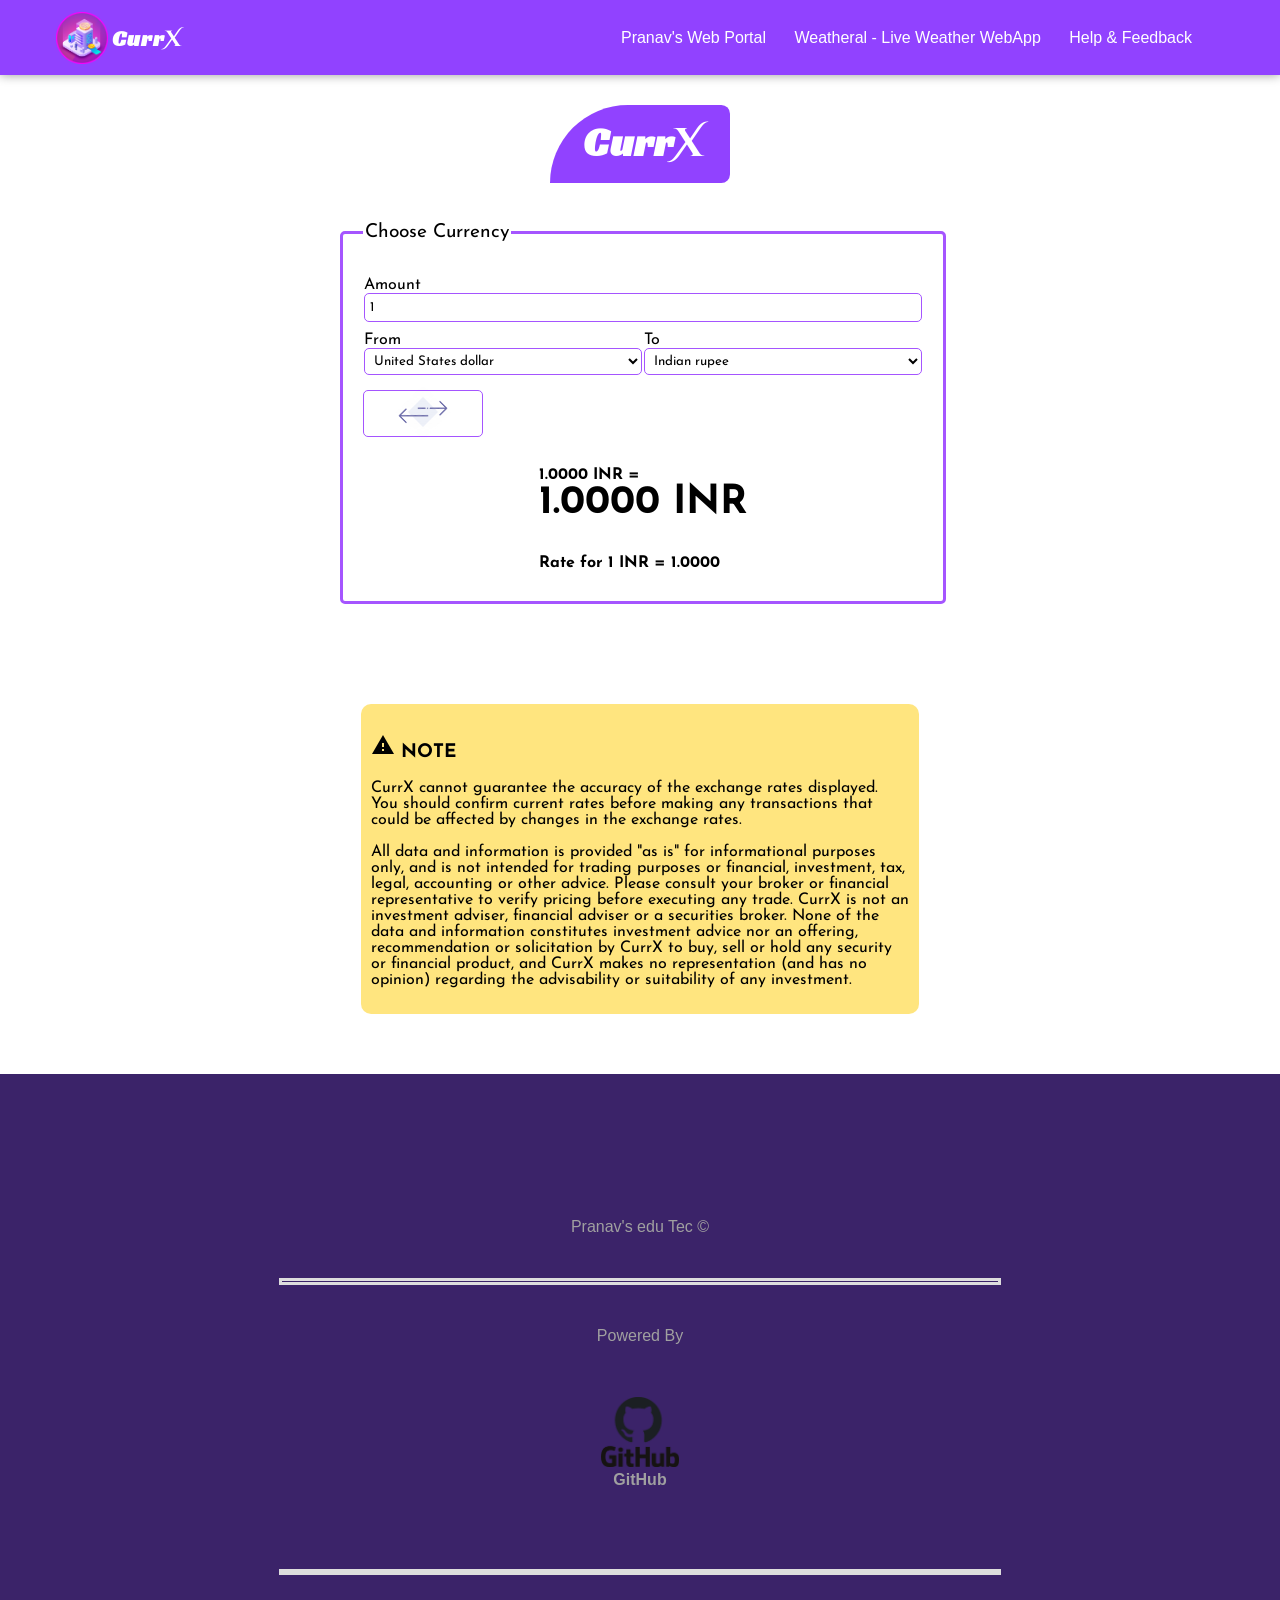
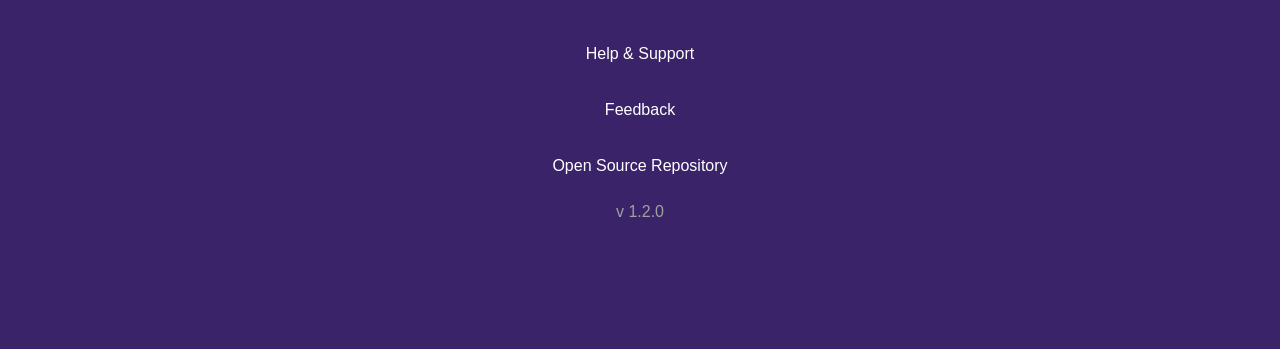
<file: index.html>
<!DOCTYPE html>
<html lang="en">
				<meta charset="UTF-8" />
    <meta name="theme-color" content="#9142ff" />			
<meta name="msapplication-navbutton-color" content="#9142ff" />
<meta name="apple-mobile-web-app-capable" content="yes" />
<meta name="apple-mobile-web-app-status-bar-style" content="black-translucent" />
<meta name="viewport" content="width=device-width, initial-scale=1.0">
    <title>CurrX - Live Currency Exchange Rates</title>
    <link href="https://fonts.googleapis.com/icon?family=Material+Icons" rel="stylesheet">  
    <link rel="stylesheet" href="style.css">
    <link rel="stylesheet" href="nav.css">
    <link rel="shortcut icon" type="image/x-icon" href="img/favicon-32x32.png">
    
    <style>
    </style>
    <body>
    				<div class="bar bar--bg">
								<div class="bar__content u-centered">
												<h5 class="call-to-action__discription">
																<span id="head_arc"><img src="img/banner-iimg.png" width="52px" alt="CurrX Logo" class="tit_ico"><strong id="tpr">Curr<strong id="tps">X</strong></strong>
																</span>
																</h5>
												<input type="checkbox" id="inpNavToggle">
												<label for="inpNavToggle" class="bar__nav-toggle">
																<i class="material-icons">menu</i>
												</label>
												<nav class="nav">
																<a class="nav__link" target="_blank" href="https://pranavswebportal.ml">Pranav's Web Portal</a>
																<a class="nav__link" target="_blank" href="https://weatheral.cf">Weatheral - Live Weather WebApp</a>
																<a class="nav__link" href="">Help & Feedback</a>											
												</nav>
								</div>
				</div>
				
				<section>
								<div id="center_box">
								<article id="top_intro">
												<div id="top_name">
																<strong id="logo_main">Curr<strong id="logo_sec">X</strong></strong>
												</div>
												
								</article>
								</div>
								


        <form>
        			<fieldset>							
        					<legend>Choose Currency</legend>	
        					<div class="grid">
        					<div class="grid_element top_grid_element">
        									<lable>Amount</lable>
            <input type="number" class="inpbox" value="1" step="any" id="conv_amount" >
            </div>
            
            <div class="grid_element">
            				<lable>From</lable>
            <select id="base_curr">
		                	<option value="USD">United States dollar</options>
            				<option value="INR">Indian rupee</options>
            				<option value="AED">United Arab Emirates dirham</options>      				
<option value="AFN">Afghan Afghani</options>
<option value="ALL">Albanian lek</options>
<option value="AMD">Armenian dram</options>
<option value="ANG">Netherlands</options>ntillean guilder</options>
<option value="AOA">Angolan kwanza</options>
<option value="ARS">Argentine peso</options>
<option value="AUD">Australian dollar</options>
<option value="AWG">Aruban florin</options>
<option value="AZN">Azerbaijani manat</options>
<option value="BAM">Bosnia</options>nd Herzegovina convertible mark</options>
<option value="BBD">Barbadian dollar</options>
<option value="BDT">Bangladeshi taka</options>
<option value="BGN">Bulgarian lev</options>
<option value="BHD">Bahraini dinar</options>
<option value="BIF">Burundian franc</options>
<option value="BMD">Bermudian dollar</options>
<option value="BND">Brunei dollar</options>
<option value="BOB">Bolivian boliviano</options>
<option value="BRL">Brazilian real</options>
<option value="BSD">Bahamian dollar</options>
<option value="BTN">Bhutanese ngultrum</options>
<option value="BWP">Botswana pula</options>
<option value="BYN">Belarusian ruble</options>
<option value="BZD">Belize dollar</options>
<option value="CAD">Canadian dollar</options>
<option value="CDF">Congolese franc</options>
<option value="CHF">Swiss franc</options>
<option value="CLP">Chilean peso</options>
<option value="CNY">Renminbi</options>
<option value="COP">Colombian peso</options>
<option value="CRC">Costa Rican colón</options>
<option value="CUC">Cuban convertible peso</options>
<option value="CUP">Cuban peso</options>
<option value="CVE">Cape Verdean escudo</options>
<option value="CZK">Czech koruna</options>
<option value="DJF">Djiboutian franc</options>
<option value="DKK">Danish krone</options>
<option value="DOP">Dominican peso</options>
<option value="DZD">Algerian dinar</options>
<option value="EGP">Egyptian pound</options>
<option value="ERN">Eritrean nakfa</options>
<option value="ETB">Ethiopian birr</options>
<option value="EUR">Euro</options>
<option value="FJD">Fijian dollar</options>
<option value="FKP">Falkland Islands pound</options>
<option value="GBP">Pound sterling</options>
<option value="GEL">Georgian lari</options>
<option value="GGP">Guernsey pound</options>
<option value="GHS">Ghanaian cedi</options>
<option value="GIP">Gibraltar pound</options>
<option value="GMD">Gambian dalasi</options>
<option value="GNF">Guinean franc</options>
<option value="GTQ">Guatemalan quetzal</options>
<option value="GYD">Guyanese dollar</options>
<option value="HKD">Hong Kong dollar</options>
<option value="HNL">Honduran lempira</options>
<option value="HRK">Croatian kuna</options>
<option value="HTG">Haitian gourde</options>
<option value="HUF">Hungarian forint</options>
<option value="IDR">Indonesian rupiah</options>
<option value="ILS">Israeli new shekel</options>
<option value="IMP">Manx pound</options>
<option value="INR">Indian rupee</options>
<option value="IQD">Iraqi dinar</options>
<option value="IRR">Iranian rial</options>
<option value="ISK">Icelandic króna</options>
<option value="JEP">Jersey pound</options>
<option value="JMD">Jamaican dollar</options>
<option value="JOD">Jordanian dinar</options>
<option value="JPY">Japanese yen</options>
<option value="KES">Kenyan shilling</options>
<option value="KGS">Kyrgyzstani som</options>
<option value="KHR">Cambodian riel</options>
<option value="KMF">Comorian franc</options>
<option value="KRW">South Korean won</options>
<option value="KWD">Kuwaiti dinar</options>
<option value="KYD">Cayman Islands dollar</options>
<option value="KZT">Kazakhstani tenge</options>
<option value="LAK">Lao kip</options>
<option value="LBP">Lebanese pound</options>
<option value="LKR">Sri Lankan rupee</options>
<option value="LRD">Liberian dollar</options>
<option value="LSL">Lesotho loti</options>
<option value="LYD">Libyan dinar</options>
<option value="MAD">Moroccan dirham</options>
<option value="MDL">Moldovan leu</options>
<option value="MGA">Malagasy</options>riary</options>
<option value="MKD">Macedonian denar</options>
<option value="MMK">Burmese kyat</options>
<option value="MNT">Mongolian tögrög</options>
<option value="MOP">Macanese pataca</options>
<option value="MRU">Mauritanian ouguiya</options>
<option value="MUR">Mauritian rupee</options>
<option value="MVR">Maldivian rufiyaa</options>
<option value="MWK">Malawian kwacha</options>
<option value="MXN">Mexican peso</options>
<option value="MYR">Malaysian ringgit</options>
<option value="MZN">Mozambican metical</options>
<option value="NAD">Namibian dollar</options>
<option value="NGN">Nigerian naira</options>
<option value="NIO">Nicaraguan córdoba</options>
<option value="NOK">Norwegian krone</options>
<option value="NPR">Nepalese rupee</options>
<option value="NZD">New Zealand dollar</options>
<option value="OMR">Omani rial</options>
<option value="PAB">Panamanian balboa</options>
<option value="PEN">Peruvian sol</options>
<option value="PGK">Papua New Guinean kina</options>
<option value="PHP">Philippine peso</options>
<option value="PKR">Pakistani rupee</options>
<option value="PLN">Polish złoty</options>
<option value="PYG">Paraguayan guaraní</options>
<option value="QAR">Qatari riyal</options>
<option value="RON">Romanian leu</options>
<option value="RSD">Serbian dinar</options>
<option value="RUB">Russian ruble</options>
<option value="RWF">Rwandan franc</options>
<option value="SAR">Saudi riyal</options>
<option value="SBD">Solomon Islands dollar</options>
<option value="SCR">Seychellois rupee</options>
<option value="SDG">Sudanese pound</options>
<option value="SEK">Swedish krona</options>
<option value="SGD">Singapore dollar</options>
<option value="SHP">Saint Helena pound</options>
<option value="SLL">Sierra Leonean leone</options>
<option value="SOS">Somali shilling</options>
<option value="SRD">Surinamese dollar</options>
<option value="SSP">South Sudanese pound</options>
<option value="STN">São Tomé and Príncipe dobra</options>
<option value="SVC">Salvadoran colón</options>
<option value="SYP">Syrian pound</options>
<option value="SZL">Swazi lilangeni</options>
<option value="THB">Thai baht</options>
<option value="TJS">Tajikistani somoni</options>
<option value="TMT">Turkmenistan manat</options>
<option value="TND">Tunisian dinar</option>
<option value="TOP">Tongan paʻanga</options>
<option value="TRY">Turkish lira</options>
<option value="TTD">Trinidad</options>nd Tobago dollar</options>
<option value="TWD">New Taiwan dollar</options>
<option value="TZS">Tanzanian shilling</options>
<option value="UAH">Ukrainian hryvnia</options>
<option value="UGX">Ugandan shilling</option>
<option value="UYU">Uruguayan peso</options>
<option value="UZS">Uzbekistani soʻm</options>
<option value="VES">Venezuelan bolívar</options>
<option value="VND">Vietnamese đồng</options>
<option value="VUV">Vanuatu vatu</options>
<option value="WST">Samoan tālā</options>
<option value="XAF">Central</options>frican CFA franc</options>
<option value="XAG">Silver (troy ounce)</options>
<option value="XAU">Gold (troy ounce)</options>
<option value="XCD">Eastern Caribbean dollar</options>
<option value="XDR">Special drawing rights</options>
<option value="XOF">West african CFA franc</options>
<option value="XPF">CFP franc</options>
<option value="YER">Yemeni rial</options>
<option value="ZAR">South african rand</options>
<option value="ZMW">Zambian kwacha</options>
<option value="ZWL">Zimbabwean dollar</options>
            </select>
            </div>
            
            <div class="grid_element">
            				<lable>To</lable>
            <select id="conv_curr">
            				
            				<option value="INR">Indian rupee</options>
            		   <option value="USD">United States dollar</options>
            				<option value="AED">United Arab Emirates dirham</options>
												<option value="AFN">Afghan Afghani</options>
<option value="ALL">Albanian lek</options>
<option value="AMD">Armenian dram</options>
<option value="ANG">Netherlands</options>ntillean guilder</options>
<option value="AOA">Angolan kwanza</options>
<option value="ARS">Argentine peso</options>
<option value="AUD">Australian dollar</options>
<option value="AWG">Aruban florin</options>
<option value="AZN">Azerbaijani manat</options>
<option value="BAM">Bosnia</options>nd Herzegovina convertible mark</options>
<option value="BBD">Barbadian dollar</options>
<option value="BDT">Bangladeshi taka</options>
<option value="BGN">Bulgarian lev</options>
<option value="BHD">Bahraini dinar</options>
<option value="BIF">Burundian franc</options>
<option value="BMD">Bermudian dollar</options>
<option value="BND">Brunei dollar</options>
<option value="BOB">Bolivian boliviano</options>
<option value="BRL">Brazilian real</options>
<option value="BSD">Bahamian dollar</options>
<option value="BTN">Bhutanese ngultrum</options>
<option value="BWP">Botswana pula</options>
<option value="BYN">Belarusian ruble</options>
<option value="BZD">Belize dollar</options>
<option value="CAD">Canadian dollar</options>
<option value="CDF">Congolese franc</options>
<option value="CHF">Swiss franc</options>
<option value="CLP">Chilean peso</options>
<option value="CNY">Renminbi</options>
<option value="COP">Colombian peso</options>
<option value="CRC">Costa Rican colón</options>
<option value="CUC">Cuban convertible peso</options>
<option value="CUP">Cuban peso</options>
<option value="CVE">Cape Verdean escudo</options>
<option value="CZK">Czech koruna</options>
<option value="DJF">Djiboutian franc</options>
<option value="DKK">Danish krone</options>
<option value="DOP">Dominican peso</options>
<option value="DZD">Algerian dinar</options>
<option value="EGP">Egyptian pound</options>
<option value="ERN">Eritrean nakfa</options>
<option value="ETB">Ethiopian birr</options>
<option value="EUR">Euro</options>
<option value="FJD">Fijian dollar</options>
<option value="FKP">Falkland Islands pound</options>
<option value="GBP">Pound sterling</options>
<option value="GEL">Georgian lari</options>
<option value="GGP">Guernsey pound</options>
<option value="GHS">Ghanaian cedi</options>
<option value="GIP">Gibraltar pound</options>
<option value="GMD">Gambian dalasi</options>
<option value="GNF">Guinean franc</options>
<option value="GTQ">Guatemalan quetzal</options>
<option value="GYD">Guyanese dollar</options>
<option value="HKD">Hong Kong dollar</options>
<option value="HNL">Honduran lempira</options>
<option value="HRK">Croatian kuna</options>
<option value="HTG">Haitian gourde</options>
<option value="HUF">Hungarian forint</options>
<option value="IDR">Indonesian rupiah</options>
<option value="ILS">Israeli new shekel</options>
<option value="IMP">Manx pound</options>
<option value="INR">Indian rupee</options>
<option value="IQD">Iraqi dinar</options>
<option value="IRR">Iranian rial</options>
<option value="ISK">Icelandic króna</options>
<option value="JEP">Jersey pound</options>
<option value="JMD">Jamaican dollar</options>
<option value="JOD">Jordanian dinar</options>
<option value="JPY">Japanese yen</options>
<option value="KES">Kenyan shilling</options>
<option value="KGS">Kyrgyzstani som</options>
<option value="KHR">Cambodian riel</options>
<option value="KMF">Comorian franc</options>
<option value="KRW">South Korean won</options>
<option value="KWD">Kuwaiti dinar</options>
<option value="KYD">Cayman Islands dollar</options>
<option value="KZT">Kazakhstani tenge</options>
<option value="LAK">Lao kip</options>
<option value="LBP">Lebanese pound</options>
<option value="LKR">Sri Lankan rupee</options>
<option value="LRD">Liberian dollar</options>
<option value="LSL">Lesotho loti</options>
<option value="LYD">Libyan dinar</options>
<option value="MAD">Moroccan dirham</options>
<option value="MDL">Moldovan leu</options>
<option value="MGA">Malagasy</options>riary</options>
<option value="MKD">Macedonian denar</options>
<option value="MMK">Burmese kyat</options>
<option value="MNT">Mongolian tögrög</options>
<option value="MOP">Macanese pataca</options>
<option value="MRU">Mauritanian ouguiya</options>
<option value="MUR">Mauritian rupee</options>
<option value="MVR">Maldivian rufiyaa</options>
<option value="MWK">Malawian kwacha</options>
<option value="MXN">Mexican peso</options>
<option value="MYR">Malaysian ringgit</options>
<option value="MZN">Mozambican metical</options>
<option value="NAD">Namibian dollar</options>
<option value="NGN">Nigerian naira</options>
<option value="NIO">Nicaraguan córdoba</options>
<option value="NOK">Norwegian krone</options>
<option value="NPR">Nepalese rupee</options>
<option value="NZD">New Zealand dollar</options>
<option value="OMR">Omani rial</options>
<option value="PAB">Panamanian balboa</options>
<option value="PEN">Peruvian sol</options>
<option value="PGK">Papua New Guinean kina</options>
<option value="PHP">Philippine peso</options>
<option value="PKR">Pakistani rupee</options>
<option value="PLN">Polish złoty</options>
<option value="PYG">Paraguayan guaraní</options>
<option value="QAR">Qatari riyal</options>
<option value="RON">Romanian leu</options>
<option value="RSD">Serbian dinar</options>
<option value="RUB">Russian ruble</options>
<option value="RWF">Rwandan franc</options>
<option value="SAR">Saudi riyal</options>
<option value="SBD">Solomon Islands dollar</options>
<option value="SCR">Seychellois rupee</options>
<option value="SDG">Sudanese pound</options>
<option value="SEK">Swedish krona</options>
<option value="SGD">Singapore dollar</options>
<option value="SHP">Saint Helena pound</options>
<option value="SLL">Sierra Leonean leone</options>
<option value="SOS">Somali shilling</options>
<option value="SRD">Surinamese dollar</options>
<option value="SSP">South Sudanese pound</options>
<option value="STN">São Tomé and Príncipe dobra</options>
<option value="SVC">Salvadoran colón</options>
<option value="SYP">Syrian pound</options>
<option value="SZL">Swazi lilangeni</options>
<option value="THB">Thai baht</options>
<option value="TJS">Tajikistani somoni</options>
<option value="TMT">Turkmenistan manat</options>
<option value="TND">Tunisian dinar<option value="
<option value="TOP">Tongan paʻanga</options>
<option value="TRY">Turkish lira</options>
<option value="TTD">Trinidad</options>nd Tobago dollar</options>
<option value="TWD">New Taiwan dollar</options>
<option value="TZS">Tanzanian shilling</options>
<option value="UAH">Ukrainian hryvnia</options>
<option value="UGX">Ugandan shilling</options>
<option value="UYU">Uruguayan peso</options>
<option value="UZS">Uzbekistani soʻm</options>
<option value="VES">Venezuelan bolívar</options>
<option value="VND">Vietnamese đồng</options>
<option value="VUV">Vanuatu vatu</options>
<option value="WST">Samoan tālā</options>
<option value="XAF">Central</options>frican CFA franc</options>
<option value="XAG">Silver (troy ounce)</options>
<option value="XAU">Gold (troy ounce)</options>
<option value="XCD">Eastern Caribbean dollar</options>
<option value="XDR">Special drawing rights</options>
<option value="XOF">West african CFA franc</options>
<option value="XPF">CFP franc</options>
<option value="YER">Yemeni rial</options>
<option value="ZAR">South african rand</options>
<option value="ZMW">Zambian kwacha</options>
<option value="ZWL">Zimbabwean dollar</options>
            </select>
            </div>
            </div>
            <button id="button_submit">
            				<input type="image" src="img/arrow_swap.png" id="submit">
            </button>
            
            
            <hr id="hr">
            <br id="br">
            <div id="result">
            				<strong>
            								1.0000 INR =
<h1 id="result_h1">1.0000 INR</h1>
<br><br>

Rate for 1 INR = 1.0000
            				</strong>
            </div>
            
            </fieldset>
        </form>
        
        <section id="Terms">
        				<div>
        								<h1><span class="material-icons">
warning
</span> NOTE</h1>
        								<p>
        												CurrX cannot guarantee the accuracy of the exchange rates displayed. You should confirm current rates before making any transactions that could be affected by changes in the exchange rates.
        								</p>
        				</div>
        				<div>
        								<p>
        												All data and information is provided "as is" for informational purposes only, and is not intended for trading purposes or financial, investment, tax, legal, accounting or other advice. Please consult your broker or financial representative to verify pricing before executing any trade. CurrX is not an investment adviser, financial adviser or a securities broker. None of the data and information constitutes investment advice nor an offering, recommendation or solicitation by CurrX to buy, sell or hold any security or financial product, and CurrX makes no representation (and has no opinion) regarding the advisability or suitability of any investment.
        								</p>
        				</div>
        </section>
        


        </section>
        <footer class="footer_weatheral">
        				<center>
        				<p class="copyright">Pranav's edu Tec &copy</p>
        				<br>
        				<hr class="hr">
        				<br>
        				<div class="credits">
        								<p class="Credits_hed">Powered By</p>
        								<br><br>
        							
        								
        								<a href="https://github.com"><img src="img/github.png" alt="GitHub" class="support_img"></a><br><b>GitHub</b>
        								<br><br><br>
        								<br>
        								
        								<br>
        				</div>
        				<hr class="hr">
        				<div class="footer_element">
        								<a href="" class="footer_element_text">Help & Support</a>
        								
        								<br>
        								<a href="" class="footer_element_text">Feedback</a>
        								<br>
        								<a href="https://github.com/Pranavs-edu-Tec-OpenSource/CurrX" class="footer_element_text">Open Source Repository</a>
        								<br>
        								<a>v 1.2.0</a>
        				</div>
        				<div class="footer_contact">
        								
        				</div>
        				</center>
        </footer>
        <script src="script.js"></script>
    </body>
</html>
</file>
<file: style.css>
@import url('https://fonts.googleapis.com/css2?family=Rubik:wght@500&display=swap');
@import url('https://fonts.googleapis.com/css2?family=Josefin+Sans:wght@600&family=Racing+Sans+One&display=swap');
@import url('https://fonts.googleapis.com/css2?family=Cinzel+Decorative:wght@700&display=swap');


#Terms{
				font-family: 'Josefin Sans', sans-serif;
				background: rgba(255,204,0,0.5);
				
				padding: 10px;
				border-radius: 10px;
				margin: 100px 10px;
}
section{
				margin-bottom: 100px;
}
#logo_main{
				font-family: 'Racing Sans One', cursive;
				color: #fff;
				font-size: 2.5rem;
				letter-spacing: 1px;
}
#logo_sec{
				font-family: 'Cinzel Decorative', cursive;
}
#center_box{
				padding: 30px 0px;
				display: flex;
				justify-content: center;
				align-items: center;
}
#top_intro{
				width: 150px;
				padding: 12px 12px 12px 18px;
				background: #9142ff;
				border-radius: 90px 10px 10px 0px;
}
#top_img{
				display: flex;
				justify-content: center;
				align-items: center;
}
#top_name{
				display: flex;
				justify-content: center;
				align-items: center;
				
}
fieldset{
				width: calc(100% - 60px);
				padding: 20px;
				margin: 10px;
				border: solid #a555ff;
				border-radius: 5px;
}
legend{
				font-size: 1.2rem;
}
.grid{
				display: grid;
				grid-template-columns: 1fr 1fr;
}
.grid > div:nth-child(odd){
				
}
.grid > div:nth-child(even){
				
}
.grid > div{
				margin: 5px 1px;
}
.grid_element{
				padding-top: 10px;
}
.top_grid_element{
				grid-column: 1/3;
}
form, input, select{
				font-family: 'Josefin Sans', sans-serif;
}
input, select{
				cursor: pointer;
}
select{
				background: none;
				outline: none;
				padding: 5px;
				width: 100%;
				border: 1px solid #a555ff;
				border-radius: 5px;
}
.inpbox{
				background: none;
				outline: none;
				padding: 2px 5px;
				width: calc(100% - 12px);
				height: calc(100% - 12px);
				border: 1px solid #a555ff;
				border-radius: 5px;
}
#result_box{
				max-width: 100%;
				padding: 15px;
				border: 1px solid #a555ff;
				border-radius: 5px;
}
#result{
				font-family: 'Josefin Sans', sans-serif;
}
#result_h1{
				margin: 0px;
				font-size: 2.5rem;
}
#button_submit{
				width: 120px;
				background: none;
				outline: none;
				border: 1px solid #a555ff;
				border-radius: 5px;
				margin: 10px 0px 20px 0px;
}
#button_swap{
				width: 90%;
				height: 65%;
				background: none;
				outline: none;
				border: 1px solid #a555ff;
				border-radius: 5px;
				margin-top: 21.5%;
				margin-left: 5%;
}
#submit{
				width: 40px;
				outline: none;
				overlay: none;
		   transform: rotate(45deg);
}
hr{
				border: 1.2px solid #a555ff;
				border-radius: 0px;
}
.loading {
  display: flex;
  justify-content: center;
  padding: 7px 0;
}

.loading--full-height {
  align-items: center;
  height: 100%;
}

.loading::after {
  content: "";
  width: 20px;
  height: 20px;
  border: 5px solid #dddddd;
  border-top-color: #a555ff;
  border-radius: 50%;
  transform: rotate(0.16turn);
  animation: loading 0.7s ease infinite;
}

@keyframes loading {
  /* Safari support */
  from {
    transform: rotate(0turn);
  }
  
  to {
    transform: rotate(1turn);
  }
}

								.footer_weatheral {
								
												background:#3b2369;
												padding:10%;
												color:#a0a0a0;
								}
								.support_img{
												height:70px;
												margin:0px;
								}
								.whtb{
												background: #fff;
								}
								.hr{
												width:70%;
												height:0.1px;
												border: solid #ddd;
								}
								.footer_element{
												margin-top:70px;
												display:block;
								}
								.footer_element_text{
												text-decoration:none;
												color:#ffffff;
												width:200px;
												margin:10px;
												display:block;
								}
@media screen and (min-width: 767px){
				section{
								margin-bottom: 250px;
								margin-right: 25%;
								margin-left: 25%;
				}
				#Terms{
								margin-right: 5%;
								margin-left: 5%;
								margin-bottom: -200px;
				}
				#hr, #br{
								display:none;
				}
				
				#fieldset{
								display: grid;
 				grid-template-columns: 50% 0% 50%;
				}
				#box_one{
								grid-column: 0/1;
				}
				#result{
								grid-column: 3/4;
								padding: 10px;
								display: flex;
								justify-content: center;
				}
}
</file>
<file: nav.css>
@import url('https://fonts.googleapis.com/css2?family=Rubik&display=swap');
@import url('https://fonts.googleapis.com/css2?family=Racing+Sans+One&display=swap');
@import url('https://fonts.googleapis.com/css2?family=Cinzel+Decorative:wght@700&display=swap');
:root{
				--bar-height: 75px;
				--color-primary:#9142ff;
		  	--para-color: #f8ebff;
				--color-primary-light:#dfaaff;
				--color-primary-bar:#9142ff;
				--border:#9a42ff;
}
body{
				margin:0;
				padding:0;
				font-family: 'Raleway', sans-serif;
    				}
section{
				padding: var(--bar-height) 10px 10px 10px;
				}
.u-centered{
				width:100%;
				max-width: 1200px;
				margin:0 auto;
				padding:16px;
				box-sizing:border-box;
}
.call-to-action{
				max-width:400px;
				padding: 32px;
				box-sizing:border-box;
				color:#ffffff;
				background: rgba(0,0,0,0.1);
				border-radius:16px;
}
.call-to-action__title{
				margin-top:0;
}
.call-to-action__discription{
				font-size:1.1em;
}
#head_arc{
				display: flex;
				justify-content: center;
				align-items: center;
}
#tpr{
				color: white;
				font-family: 'Racing Sans One', cursive;
				font-size: 1.4rem;
				letter-spacing: 1px;
				transform: translate(5%,23%);
}
#tps{
				font-family: 'Cinzel Decorative', cursive;
}
.bar{
				position:fixed;
				z-index:2;
				top:0;
				left:0;
				width:100%;
				height:var(--bar-height);
				box-shadow: 0 0 10px rgba(0,0,0,0.40);
				transition: background 0.15s;
}
.bar--bg{
				background: var(--color-primary-bar);
}
.bar__content{
				height: 100%;
				display:flex;
				justify-content:space-between;
				align-items:center;
}
.bar__nav-toggle{
				cursor:pointer;
}
.bar__nav-toggle > i{
				color:#ffffff;
				font-size:2em;
}
#inpNavToggle{
				display:none;
}
#inpNavToggle:checked ~ .nav{
				display:flex;
}
.nav{
      display:none;
				flex-direction: column;
				position:fixed;
				top: var(--bar-height);
				left:0;
				width:100%;
				height: calc(100vh - var(--bar-height));
				padding:32px;
				background: #a555ff;
				box-sizing:border-box;
				
}
.nav__link{
				font-weight:500;
				padding:16px 0;
				text-decoration:none;
				color:#fff;
				border-bottom: 1px solid #fff;
}
.nav__link:hover{
				opacity: 0.8;
}
.nav_pad{
				padding-top: var(--bar-height);
}
@media screen and (min-width: 767px){
				.bar__nav-toggle{
								display:none;
				}
				.nav{
								display:initial;
								position:static;
								width:unset;
								height:unset;
								background: transparent;
				}
				.nav__link{
								border-bottom:none;
				}
				.nav__link:not(:last-of-type){
								margin-right:24px;
				}
}
</file>
